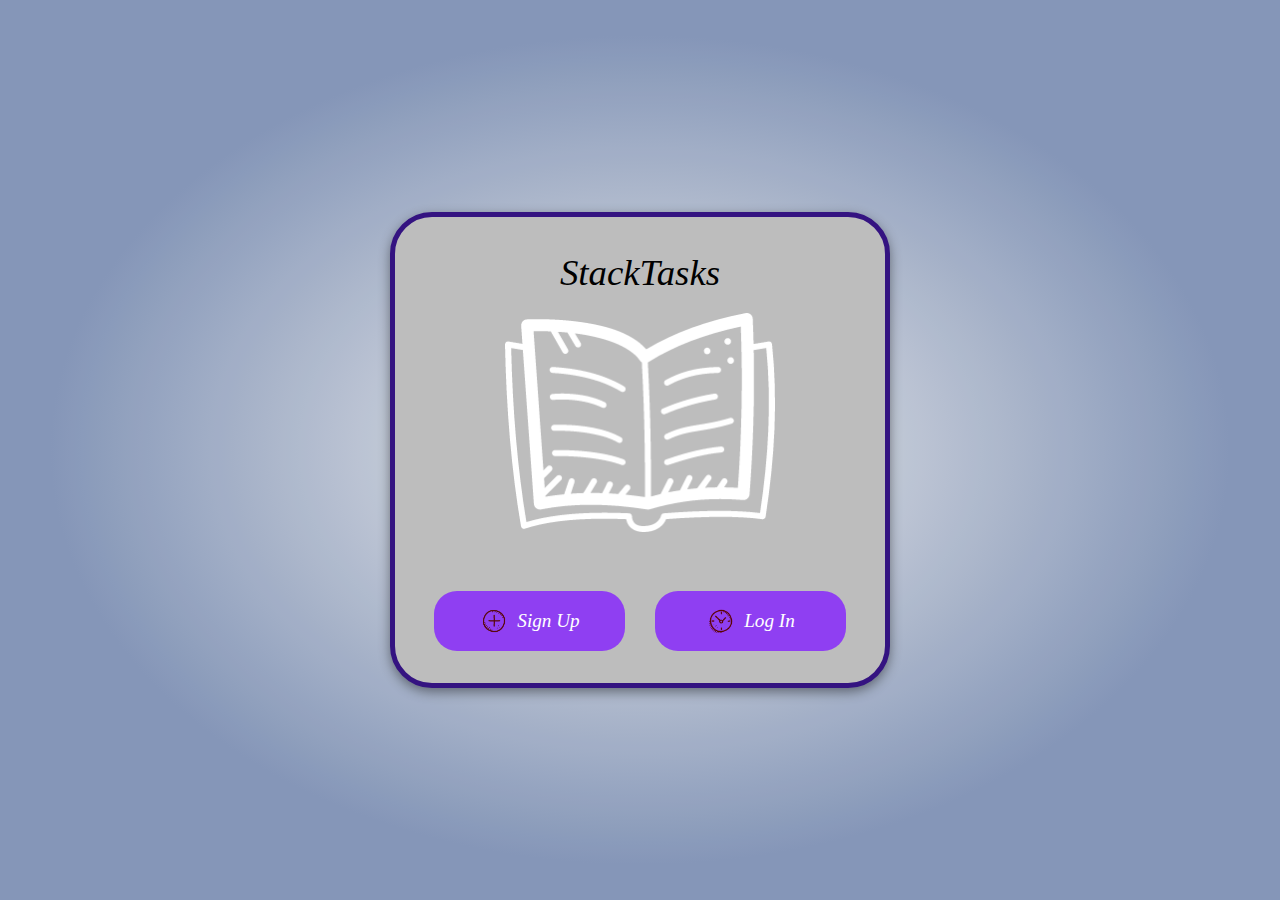
<file: index.html>
<!DOCTYPE html>
<html lang="en">
<head>
  <meta charset="UTF-8">
  <meta name="viewport" content="width=device-width, initial-scale=1.0">

  <!-- SEO Meta Tags -->
  <title>StackTasks 1.0</title>
  <meta name="description" content="Task Manager 1.0 is a simple and intuitive tool to manage your tasks efficiently.">
  <meta name="keywords" content="task manager, productivity, to-do list, planner, sign up, log in">
  <meta name="author" content="Mensah">
  <meta name="robots" content="index, follow">

  <!-- Open Graph for Social Sharing -->
  <meta property="og:title" content="Task Manager 1.0">
  <meta property="og:description" content="A lightweight task manager to simplify your productivity.">
  <meta property="og:image" content="/image/BookmarkBook.png">
  <meta property="og:type" content="website">
  <meta property="og:url" content="https://yourdomain.com">

  <!-- Favicon -->
  <link rel="icon" href="/favicon.ico" type="image/x-icon">

  <link rel="stylesheet" href="/styles/index.css">
</head>
<body>
  <div id="bg">
    <div class="card">
      <h2>StackTasks</h2>
      <img src="/image/BookmarkBook.png" alt="Bookmark Book" id="bookmark">
      <div id="buttonContainer">
        
        <a href="./pages/RegisterLog/signup.html"><button><img src="/image/PlusAdd.png" alt="Sign Up Icon"><span>Sign Up</span></button></a>
       <a href="./pages/RegisterLog/login.html"> <button><img src="/image/ClockloginClock.png" alt="Login Icon"><span>Log In</span></button></a>
      </div>
    </div>
  </div>
</body>
</html>
</file>
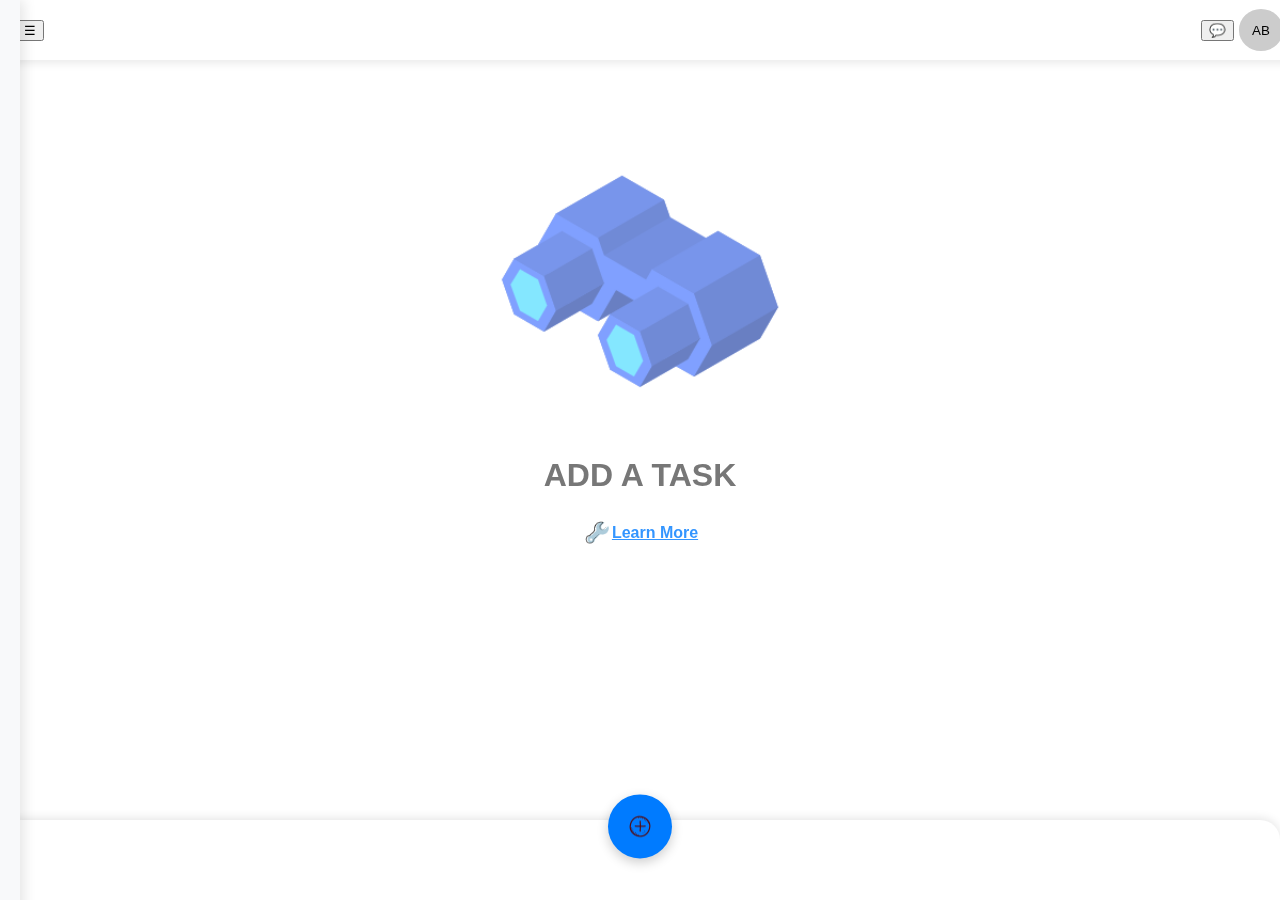
<file: pages/admin/admin.html>
<!DOCTYPE html>
<html lang="en">
<head>
  <meta charset="UTF-8" />
  <meta name="viewport" content="width=device-width, initial-scale=1.0"/>
  <title>Admin Page</title>
  <link rel="stylesheet" href="/styles/homepage.css" />
</head>
<body>
  <!-- Header -->
  <header class="header">
    <button class="menu-toggle" id="menuToggleBtn" aria-label="Toggle Menu">☰</button>
    <h1 class="app-title">StackTasks</h1>
    <div class="header-icons">
        <button type="button" class="icon-btn" id="messageBtn" title="Messages">💬</button>
        <button type="button" class="icon-btn" id="userBtn" title="User">AB</button>
    </div>
</header>


  <!-- Main Content -->
  <main id="main">
    <div class="empty-state" id="emptyState">
        <img src="/image/Binocularsbino.png" alt="No Tasks" class="empty-img" />
        <h2>ADD A TASK</h2>
        <p><a href="#" id="learnMore"><img src="/image/Supporthelp.png" alt="">Learn More</a></p>
      </div>
      
  </main>

  <!-- Task Entry Modal -->
  <div class="task-modal-overlay" id="taskModalOverlay"></div>
  <div class="task-modal" id="taskModal">
    <h2>Add New Task</h2>
    <form id="taskForm">
      <input type="text" id="taskName" placeholder="Task Name" required />
      <select id="taskPriority">
        <option value="low">Low Priority</option>
        <option value="medium">Medium Priority</option>
        <option value="high">High Priority</option>
        <option value="undetermined">Undetermined</option>
      </select>
      <input type="datetime-local" id="taskSchedule" />
      <textarea id="taskDesc" placeholder="Task Description"></textarea>
      <label class="itenary"><input type="checkbox" id="shareTask" /> Share Task<img src="/image/github-removebg-preview.png" alt="share"></label>
      <label class="itenary"><input type="checkbox" id="collaborateTask" />Collaborate<img src="/image/PlusAdd.png" alt="collab"></label>
      <button type="submit">Add Task</button>
    </form>
  </div>

  <!-- Messages Popup -->
  <div class="message-popup" id="messagePopup">
    <h3>Messages</h3>
    <ul>
      <li>Welcome to your task manager!</li>
      <li>New update coming soon!</li>
    </ul>
  </div>

  <!-- Bottom Add Button (Floating Action Button) -->
  <button class="add-btn" id="addBtn" title="Quick Add Task">➕</button>

  <!-- Sidebar Drawer -->
  <div class="side-menu-overlay" id="overlay"></div>
  <aside class="side-menu" id="sideMenu">
    <button class="close-btn" id="closeBtn">×</button>

    <div class="side-section">
      <h3>Tasks</h3>
      <nav>
        <ul>
            <li class="dark-mode">😎Welcome to your task manager!</li>
            <li class="dark-mode">😋New update coming soon!</li>
            
          </ul>
      </nav>
    </div>

    <hr />

    <div class="side-section">
      <h3>Preferences</h3>
      <nav>
        <ul>
            <li><a href="#" class="menu-item" id="ProfileLink">👤 Profile</a></li>
            <li><a href="#" class="menu-item" id="SettingsLink">⚙️ Settings</a></li>
            <li><button class="menu-item" id="darkModeToggle">🌓 Dark Mode</button></li>
          </ul>
      </nav>
    </div>
  </aside>

  <!-- Fixed Bottom Task Bar (Optional Visual Button) -->
  <div class="task-bar">
    <button class="add-button" id="openBtn" aria-label="Add Task">
      <img src="/image/PlusAdd.png" alt="Plus Icon" />
    </button>
  </div>

  <!-- Scripts -->
  <script src="/js/homepage.js"></script>
</body>
</html>
</file>
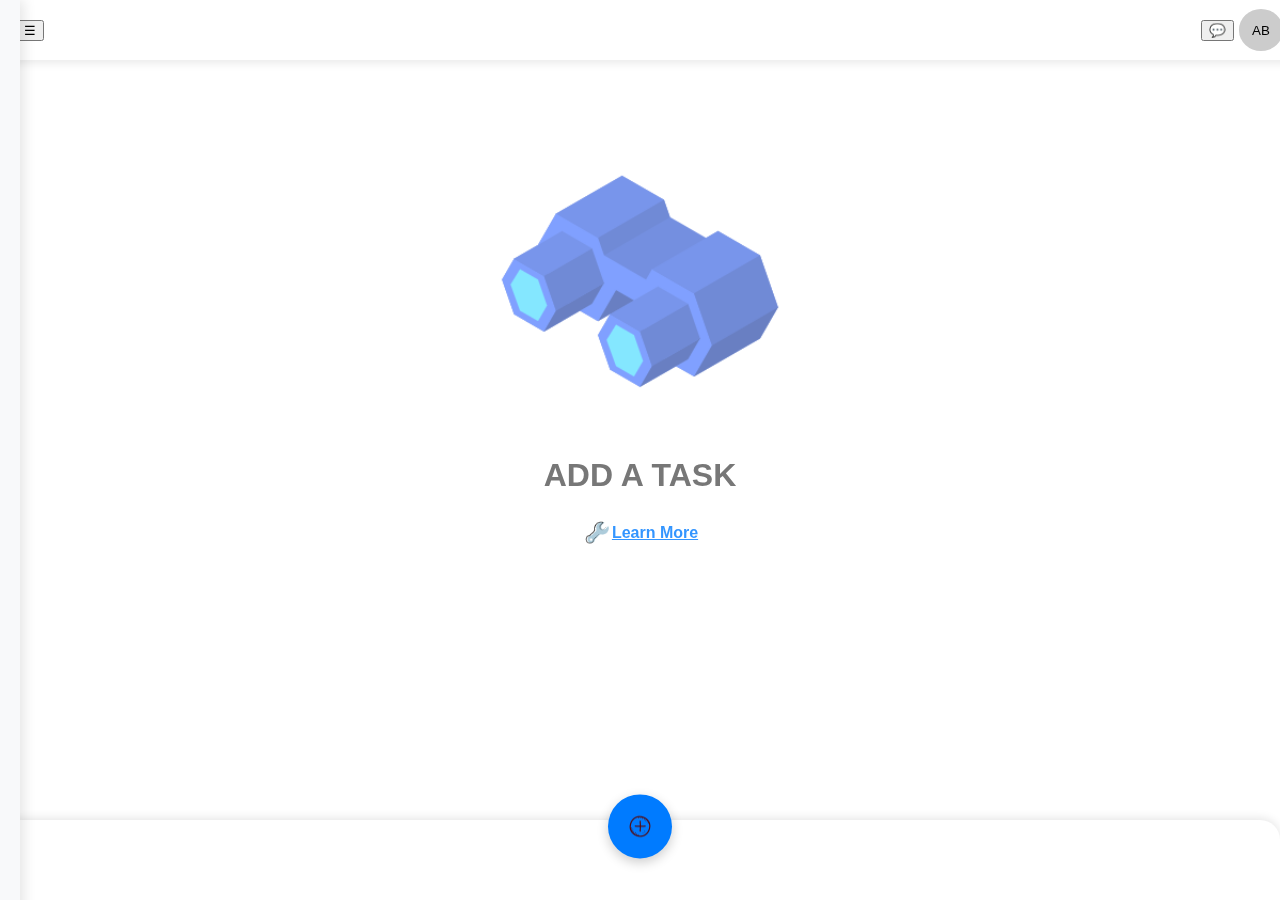
<file: pages/admin/settings.html>
<!DOCTYPE html>
<html lang="en">
<head>
  <meta charset="UTF-8" />
  <meta name="viewport" content="width=device-width, initial-scale=1.0"/>
  <title>Settings</title>
  <link rel="stylesheet" href="/styles/homepage.css" />
  <link rel="icon" href="/image/BookmarkBook.png" type="image/x-icon">
</head>
<body>
  <!-- Header -->
  <header class="header">
    <button class="menu-toggle" id="menuToggleBtn" aria-label="Toggle Menu">☰</button>
    <h1 class="app-title">StackTasks</h1>
    <div class="header-icons">
        <button type="button" class="icon-btn" id="messageBtn" title="Messages">💬</button>
        <button type="button" class="icon-btn" id="userBtn" title="User">AB</button>
    </div>
</header>


  <!-- Main Content -->
  <main id="main">
    <div class="empty-state" id="emptyState">
        <img src="/image/Binocularsbino.png" alt="No Tasks" class="empty-img" />
        <h2>ADD A TASK</h2>
        <p><a href="#" id="learnMore"><img src="/image/Supporthelp.png" alt="">Learn More</a></p>
      </div>
      
  </main>

  <!-- Task Entry Modal -->
  <div class="task-modal-overlay" id="taskModalOverlay"></div>
  <div class="task-modal" id="taskModal">
    <h2>Add New Task</h2>
    <form id="taskForm">
      <input type="text" id="taskName" placeholder="Task Name" required />
      <select id="taskPriority">
        <option value="low">Low Priority</option>
        <option value="medium">Medium Priority</option>
        <option value="high">High Priority</option>
        <option value="undetermined">Undetermined</option>
      </select>
      <input type="datetime-local" id="taskSchedule" />
      <textarea id="taskDesc" placeholder="Task Description"></textarea>
      <label class="itenary"><input type="checkbox" id="shareTask" /> Share Task<img src="/image/github-removebg-preview.png" alt="share"></label>
      <label class="itenary"><input type="checkbox" id="collaborateTask" />Collaborate<img src="/image/PlusAdd.png" alt="collab"></label>
      <button type="submit">Add Task</button>
    </form>
  </div>

  <!-- Messages Popup -->
  <div class="message-popup" id="messagePopup">
    <h3>Messages</h3>
    <ul>
      <li>Welcome to your task manager!</li>
      <li>New update coming soon!</li>
    </ul>
  </div>

  <!-- Bottom Add Button (Floating Action Button) -->
  <button class="add-btn" id="addBtn" title="Quick Add Task">➕</button>

  <!-- Sidebar Drawer -->
  <div class="side-menu-overlay" id="overlay"></div>
  <aside class="side-menu" id="sideMenu">
    <button class="close-btn" id="closeBtn">×</button>

    <div class="side-section">
      <h3>Tasks</h3>
      <nav>
        <ul>
          <li><a href="#" id="ongoingTasksLink" class="menu-item">📌 Ongoing</a></li>
          <li><a href="#" id="scheduledTasksLink" class="menu-item">🗓️ Scheduled</a></li>
          <li><a href="#" id="previousTasksLink" class="menu-item">📁 Previous</a></li>
        </ul>
      </nav>
    </div>

    <hr />

    <div class="side-section">
      <h3>Preferences</h3>
      <nav>
        <ul>
            <li class="dark-mode">😎Welcome to your task manager!</li>
            <li class="dark-mode">😋New update coming soon!</li>
            
          </ul>
      </nav>
    </div>
  </aside>

  <!-- Fixed Bottom Task Bar (Optional Visual Button) -->
  <div class="task-bar">
    <button class="add-button" id="openBtn" aria-label="Add Task">
      <img src="/image/PlusAdd.png" alt="Plus Icon" />
    </button>
  </div>

  <!-- Scripts -->
  <script src="/js/homepage.js"></script>
</body>
</html>
</file>
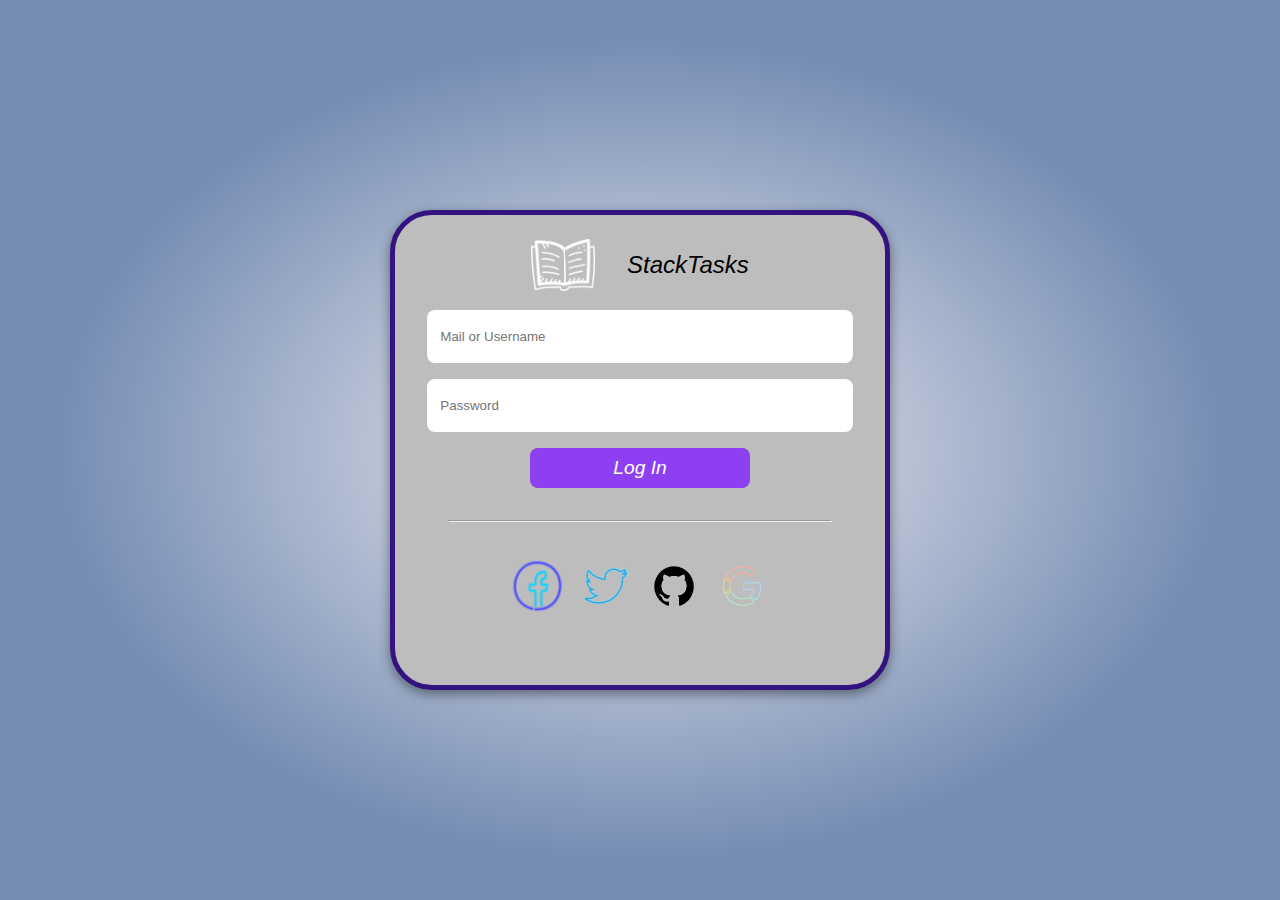
<file: pages/RegisterLog/login.html>
<!DOCTYPE html>
<html lang="en">
<head>
  <meta charset="UTF-8">
  <meta name="viewport" content="width=device-width, initial-scale=1.0">

  <!-- SEO Meta Tags -->
  <title>StackTasks -Login</title>
  <meta name="description" content="StackTasks is a simple and intuitive tool to manage your tasks efficiently.">
  <meta name="keywords" content="StackTasks,task manager, productivity, to-do list, planner, sign up, log in">
  <meta name="author" content="Mensah Aseda Gibson">
  <meta name="robots" content="index, follow">

  <!-- Open Graph for Social Sharing -->
  <meta property="og:title" content="StackTasks">
  <meta property="og:description" content="A lightweight task manager to simplify your productivity.">
  <meta property="og:image" content="/image/BookmarkBook.png">
  <meta property="og:type" content="website">
  <meta property="og:url" content="https://yourdomain.com">

  <!-- Favicon -->
  <link rel="icon" href="/image/BookmarkBook.png" type="image/x-icon">
  <link href="https://fonts.googleapis.com/css2?family=Comic+Neue&display=swap" rel="stylesheet">


  <link rel="stylesheet" href="/styles/stylelogin-signup.css">
</head>
<body>
  <div id="bg">
    <div class="card">
      <header><h2>StackTasks</h2>
        <img src="/image/BookmarkBook.png" alt="Bookmark Book" id="bookmark" id="image">
    </header>
    <form id="loginForm">
      <input type="email" id="loginEmail" placeholder="Mail or Username" required>
      <input type="password" id="loginPassword" placeholder="Password" required>
      <button type="submit">Log In</button>
      <p id="loginError" style="color: red;"></p>
      <hr>
      <div class="social">
        <img src="/image/Facebook-Newfacebook.png" alt="facebook">
        <img src="/image/twitter-removebg-preview.png" alt="twitter">
        <img src="/image/github-removebg-preview.png" alt="github">
        <img src="/image/google_bg_-removebg-preview.png" alt="google">
      </div>
    </form>
     
    </div>
  </div>


  <script>
    document.getElementById("loginForm").addEventListener("submit", function(e) {
      e.preventDefault();
      const email = document.getElementById("loginEmail").value.trim();
      const password = document.getElementById("loginPassword").value.trim();
      const error = document.getElementById("loginError");

      // Simple email regex
      const validEmail = /^[^@]+@[^@]+\.[a-z]{2,}$/i;

      if (!validEmail.test(email)) {
        error.textContent = "Please enter a valid email address.";
      } else if (password.length < 6) {
        error.textContent = "Password must be at least 6 characters.";
        error.style.borderBottom="1.4px solid red";
      } else {
        error.textContent = "";
        error.style.borderBottom="1.4px solid green";
        
      }

     if(email in localStorage){
      if (localStorage.getItem(email)==password){
        // Redirect on success
        window.location.href = "/pages/user/homepage.html";
      }
      else{
        error.textContent="Invalid Password"
      }
     }
     else{
      error.innerHTML=`Unkown User <br><a href="/pages/RegisterLog/signup.html">Create Account</a>`
     }

    });
  </script>
</body>
</html>
</file>
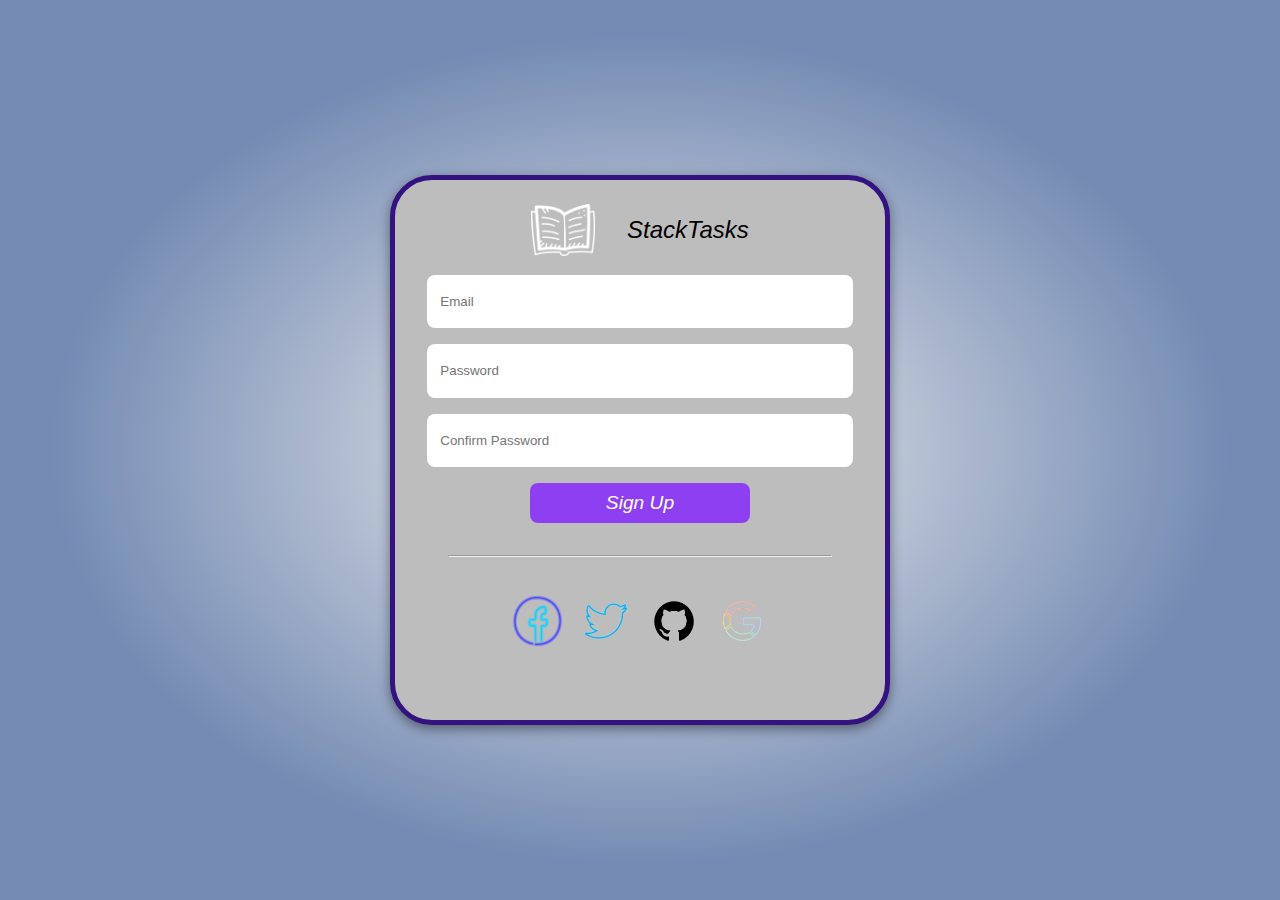
<file: pages/RegisterLog/signup.html>
<!DOCTYPE html>
<html lang="en">
<head>
  <meta charset="UTF-8">
  <meta name="viewport" content="width=device-width, initial-scale=1.0">

  <!-- SEO Meta Tags -->
  <title>StackTasks -SignUp</title>
  <meta name="description" content="StackTasks is a simple and intuitive tool to manage your tasks efficiently.">
  <meta name="keywords" content="StackTasks,task manager, productivity, to-do list, planner, sign up, log in">
  <meta name="author" content="Mensah Aseda Gibson">
  <meta name="robots" content="index, follow">

  <!-- Open Graph for Social Sharing -->
  <meta property="og:title" content="StackTasks">
  <meta property="og:description" content="A lightweight task manager to simplify your productivity.">
  <meta property="og:image" content="/image/BookmarkBook.png">
  <meta property="og:type" content="website">
  <meta property="og:url" content="https://yourdomain.com">

  <!-- Favicon -->
  <link rel="icon" href="/favicon.ico" type="image/x-icon">
  <link href="https://fonts.googleapis.com/css2?family=Comic+Neue&display=swap" rel="stylesheet">


  <link rel="stylesheet" href="/styles/stylelogin-signup.css">
</head>
<body>
  <div id="bg">
    <div class="card">
      <header><h2>StackTasks</h2>
        <img src="/image/BookmarkBook.png" alt="Bookmark Book" id="bookmark" id="image">
    </header>
    <form id="signupForm">
      <input type="email" id="signupEmail" placeholder="Email" required>
      <input type="password" id="signupPassword" placeholder="Password" required>
      <input type="password" id="confirmPassword" placeholder="Confirm Password" required>
      <button type="submit">Sign Up</button>
      <p id="signupError" style="color: red;"></p>
      <hr>
      <div class="social">
        <img src="/image/Facebook-Newfacebook.png" alt="facebook">
        <img src="/image/twitter-removebg-preview.png" alt="twitter">
        <img src="/image/github-removebg-preview.png" alt="github">
        <img src="/image/google_bg_-removebg-preview.png" alt="google">
      </div>
    </form>
    
    </div>
  </div>
  <script>
    document.getElementById("signupForm").addEventListener("submit", function(e) {
      e.preventDefault();
      const email = document.getElementById("signupEmail").value.trim();
      const password = document.getElementById("signupPassword").value.trim();
      const confirmPassword = document.getElementById("confirmPassword").value.trim();
      const error = document.getElementById("signupError");

      const validEmail = /^[^@]+@[^@]+\.[a-z]{2,}$/i;

      if (!validEmail.test(email)) {
        error.textContent = "Enter a valid email address.";
      } else if (password.length < 6) {
        error.textContent = "Password must be at least 6 characters.";
      } else if (password !== confirmPassword) {
        error.textContent = "Passwords do not match.";
      } else {
        error.textContent = "";
        if(email in localStorage){
            error.textContent = "User Already Exists";
}
        else{ error.textContent = "";
            localStorage.setItem(email,password)
        window.location.href = "/pages/user/homepage.html";
}
      }
    });
  </script>
</body>
</html>
</file>
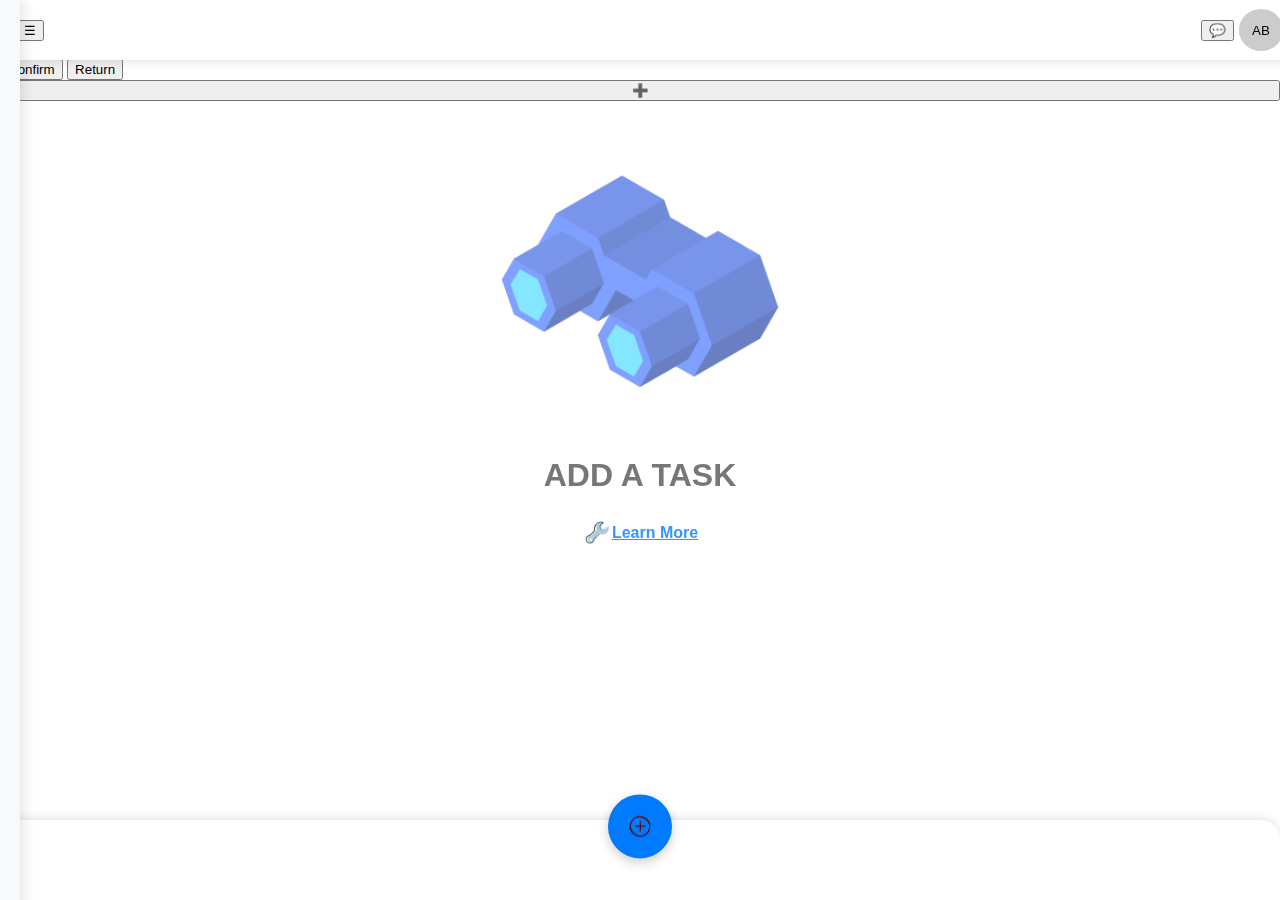
<file: pages/user/homepage.html>
<!DOCTYPE html>
<html lang="en">
<head>
 <meta charset="UTF-8" />
<meta name="viewport" content="width=device-width, initial-scale=1.0" />
<title>StackTasks</title>

<!-- Manifest + Theme -->
<link rel="manifest" href="/manifest.json" />
<meta name="theme-color" content="#1a1a1a" />

<!-- Styles -->
<link rel="stylesheet" href="/styles/homepage.css" />

<!-- Favimage -->
<link rel="icon" type="image/png" href="/icons/favicon-96x96.png" sizes="96x96" />
<link rel="icon" type="image/svg+xml" href="/icons/favicon.svg" />
<link rel="shortcut icon" href="/icons/favicon.ico" />
<link rel="apple-touch-icon" sizes="180x180" href="/icons/apple-touch-icon.png" />
<link rel="manifest" href="/icons/site.webmanifest" />
<meta name="apple-mobile-web-app-title" content="StackTasks" />

</head>
<body>
  <!-- Header -->
  <header class="header">
    <button class="menu-toggle" id="menuToggleBtn" aria-label="Toggle Menu">☰</button>
    <h1 class="app-title">StackTasks</h1>
    <div class="header-image">
        <button type="button" class="icon-btn" id="messageBtn" title="Messages">💬</button>
        <button type="button" class="icon-btn" id="userBtn" title="User">AB</button>
    </div>
</header>


  <!-- Main Content -->
  <main id="main">
    <div class="empty-state" id="emptyState">
        <img src="/image/Binocularsbino.png" alt="No Tasks" class="empty-img" />
        <h2>ADD A TASK</h2>
        <p><a href="#" id="learnMore"><img src="/image/Supporthelp.png" alt="">Learn More</a></p>
      </div>
      
  </main>

  <!-- Task Entry Modal -->
  <div class="task-modal-overlay" id="taskModalOverlay"></div>
  <div class="task-modal" id="taskModal">
    <h2 id="HeaderTask">Add New Task</h2>
    <form id="taskForm">
      <input type="text" id="taskName" placeholder="Task Name" required />
      <select id="taskPriority">
        <option value="low">Low Priority</option>
        <option value="medium">Medium Priority</option>
        <option value="high">High Priority</option>
        <option value="undetermined">Undetermined</option>
      </select>
      <input type="datetime-local" id="taskSchedule" />
      <textarea id="taskDesc" placeholder="Task Description"></textarea>
      <label class="itenary"><input type="checkbox" id="shareTask" /> Share Task<img src="/image/github-removebg-preview.png" alt="share"></label>
      <label class="itenary"><input type="checkbox" id="collaborateTask" />Collaborate<img src="/image/PlusAdd.png" alt="collab"></label>
      <!-- Share buttons -->
<!-- Share buttons (initially hidden) -->
<div id="shareButtons" style="margin-top: 1rem; display: none; gap: 1rem;">
  <button class="share-btn" id="shareMail" title="Share via Email">
    <img src="/image/emaillogo.png" alt="Email" style="width:20px; vertical-align:middle;" /> Email
  </button>
  <button class="share-btn" id="shareWhatsApp" title="Share via WhatsApp">
    <img src="/image/whatsapp logo.png" alt="WhatsApp" style="width:20px; vertical-align:middle;" /> WhatsApp
  </button>
  <button class="share-btn" id="shareFacebook" title="Share via Facebook">
    <img src="/image/facebooklogo.png" alt="Facebook" style="width:20px; vertical-align:middle;" /> Facebook
  </button>
</div>


      
      <button type="submit" id="Submit Task">Add Task</button>
    </form>
  </div>

  <!-- Messages Popup -->
  <div class="message-popup" id="messagePopup">
    <h3>Messages</h3>
    <ul>
      <li class="dark-mode">😎Welcome to your task manager!</li>
      <li class="dark-mode">😋New update coming soon!</li>
      
    </ul>
  </div>

  <!--Delete Task Confimation-->
  <div id="CONFIRMDELETE">
    <h3>Are You Sure ?</h3>
    <button class="ConfirmBtn" id="confirm" onclick="actualDelete()">Confirm</button>
    <button class="Returnbtn" id="return" onclick="Delete()">Return</button>
  </div>
  <!--Update Task Modal-->

  <!-- Bottom Add Button (Floating Action Button) -->
  <button class="add-btn" id="addBtn" title="Quick Add Task">➕</button>

  <!-- Sidebar Drawer -->
  <div class="side-menu-overlay" id="overlay"></div>
  <aside class="side-menu" id="sideMenu">
    <button class="close-btn" id="closeBtn">×</button>

    <div class="side-section">
      <h3 class="menu-item">Tasks</h3>
      <nav>
        <ul>
          <li><a href="#" id="ongoingTasksLink" class="menu-item">📌 Ongoing</a></li>
          <li><a href="#" id="scheduledTasksLink" class="menu-item">🗓️ Scheduled</a></li>
          <li><a href="#" id="previousTasksLink" class="menu-item">📁 Previous</a></li>
        </ul>
      </nav>
    </div>

    <hr />

    <div class="side-section">
      <h3 class="menu-item">Preferences</h3>
      <nav>
        <ul>
          <li><a href="#" class="menu-item" id="ProfileLink">👤 Profile</a></li>
          <li><a href="#" class="menu-item" id="SettingsLink">⚙️ Settings</a></li>
          <li><button class="menu-item" id="darkModeToggle">🌓 Dark Mode</button></li>
        </ul>
      </nav>
    </div>
  </aside>

  <!-- Fixed Bottom Task Bar (Optional Visual Button) -->
  <div class="task-bar">
    <button class="add-button" id="openBtn" aria-label="Add Task">
      <img src="/image/PlusAdd.png" alt="Plus Icon" />
    </button>
  </div>

  <!-- Scripts -->
  <script src="/js/homepage.js"></script>
</body>
</html>
</file>
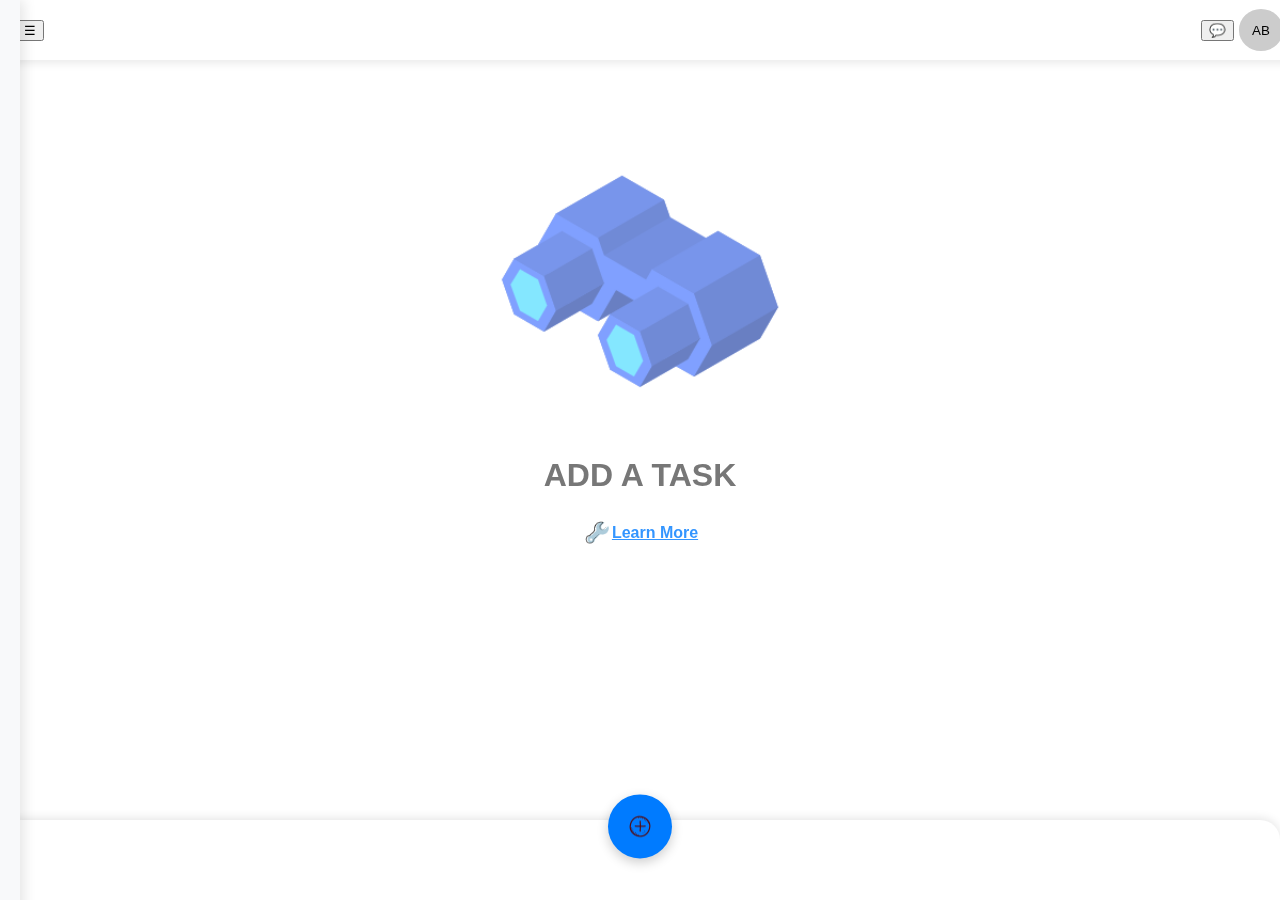
<file: pages/user/previous.html>
<!DOCTYPE html>
<html lang="en">
<head>
  <meta charset="UTF-8" />
  <meta name="viewport" content="width=device-width, initial-scale=1.0"/>
  <title>Previous</title>
  <link rel="stylesheet" href="/styles/homepage.css" />
  <link rel="icon" href="/image/BookmarkBook.png" type="image/x-icon">
</head>
<body>
  <!-- Header -->
  <header class="header">
    <button class="menu-toggle" id="menuToggleBtn" aria-label="Toggle Menu">☰</button>
    <h1 class="app-title">StackTasks</h1>
    <div class="header-icons">
        <button type="button" class="icon-btn" id="messageBtn" title="Messages">💬</button>
        <button type="button" class="icon-btn" id="userBtn" title="User">AB</button>
    </div>
</header>


  <!-- Main Content -->
  <main id="main">
    <div class="empty-state" id="emptyState">
        <img src="/image/Binocularsbino.png" alt="No Tasks" class="empty-img" />
        <h2>ADD A TASK</h2>
        <p><a href="#" id="learnMore"><img src="/image/Supporthelp.png" alt="">Learn More</a></p>
      </div>
      
  </main>

  <!-- Task Entry Modal -->
  <div class="task-modal-overlay" id="taskModalOverlay"></div>
  <div class="task-modal" id="taskModal">
    <h2>Add New Task</h2>
    <form id="taskForm">
      <input type="text" id="taskName" placeholder="Task Name" required />
      <select id="taskPriority">
        <option value="low">Low Priority</option>
        <option value="medium">Medium Priority</option>
        <option value="high">High Priority</option>
        <option value="undetermined">Undetermined</option>
      </select>
      <input type="datetime-local" id="taskSchedule" />
      <textarea id="taskDesc" placeholder="Task Description"></textarea>
      <label class="itenary"><input type="checkbox" id="shareTask" /> Share Task<img src="/image/github-removebg-preview.png" alt="share"></label>
      <label class="itenary"><input type="checkbox" id="collaborateTask" />Collaborate<img src="/image/PlusAdd.png" alt="collab"></label>
      <button type="submit">Add Task</button>
    </form>
  </div>

  <!-- Messages Popup -->
  <div class="message-popup" id="messagePopup">
    <h3>Messages</h3>
    <ul>
        <li class="dark-mode">😎Welcome to your task manager!</li>
        <li class="dark-mode">😋New update coming soon!</li>
        
      </ul>
  </div>

  <!-- Bottom Add Button (Floating Action Button) -->
  <button class="add-btn" id="addBtn" title="Quick Add Task">➕</button>

  <!-- Sidebar Drawer -->
  <div class="side-menu-overlay" id="overlay"></div>
  <aside class="side-menu" id="sideMenu">
    <button class="close-btn" id="closeBtn">×</button>

    <div class="side-section">
      <h3>Tasks</h3>
      <nav>
        <ul>
          <li><a href="#" id="ongoingTasksLink" class="menu-item">📌 Ongoing</a></li>
          <li><a href="#" id="scheduledTasksLink" class="menu-item">🗓️ Scheduled</a></li>
          <li><a href="#" id="previousTasksLink" class="menu-item">📁 Previous</a></li>
        </ul>
      </nav>
    </div>

    <hr />

    <div class="side-section">
      <h3>Preferences</h3>
      <nav>
        <ul>
          <li><a href="#" class="menu-item" id="ProfileLink">👤 Profile</a></li>
          <li><a href="#" class="menu-item" id="SettingsLink">⚙️ Settings</a></li>
          <li><button class="menu-item" id="darkModeToggle">🌓 Dark Mode</button></li>
        </ul>
      </nav>
    </div>
  </aside>

  <!-- Fixed Bottom Task Bar (Optional Visual Button) -->
  <div class="task-bar">
    <button class="add-button" id="openBtn" aria-label="Add Task">
      <img src="/image/PlusAdd.png" alt="Plus Icon" />
    </button>
  </div>

  <!-- Scripts -->
  <script src="/js/homepage.js"></script>
</body>
</html>
</file>
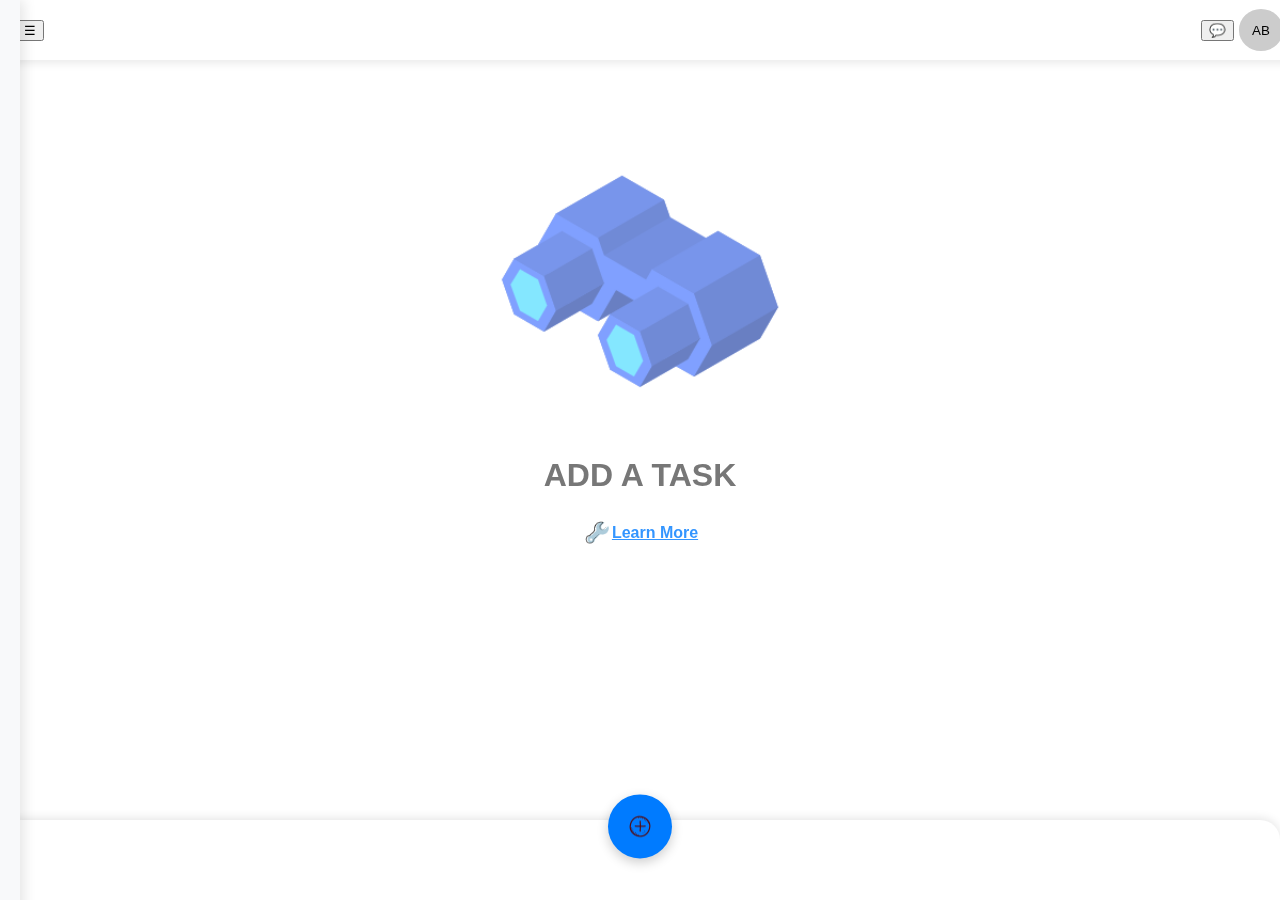
<file: pages/user/schedule.html>
<!DOCTYPE html>
<html lang="en">
<head>
  <meta charset="UTF-8" />
  <meta name="viewport" content="width=device-width, initial-scale=1.0"/>
  <title>Scheduled Tasks</title>
  <link rel="stylesheet" href="/styles/homepage.css" />
  <link rel="icon" href="/image/BookmarkBook.png" type="image/x-icon">
</head>
<body>
  <!-- Header -->
  <header class="header">
    <button class="menu-toggle" id="menuToggleBtn" aria-label="Toggle Menu">☰</button>
    <h1 class="app-title">StackTasks</h1>
    <div class="header-icons">
        <button type="button" class="icon-btn" id="messageBtn" title="Messages">💬</button>
        <button type="button" class="icon-btn" id="userBtn" title="User">AB</button>
    </div>
</header>


  <!-- Main Content -->
  <main id="main">
    <div class="empty-state" id="emptyState">
        <img src="/image/Binocularsbino.png" alt="No Tasks" class="empty-img" />
        <h2>ADD A TASK</h2>
        <p><a href="#" id="learnMore"><img src="/image/Supporthelp.png" alt="">Learn More</a></p>
      </div>
      
  </main>

  <!-- Task Entry Modal -->
  <div class="task-modal-overlay" id="taskModalOverlay"></div>
  <div class="task-modal" id="taskModal">
    <h2>Add New Task</h2>
    <form id="taskForm">
      <input type="text" id="taskName" placeholder="Task Name" required />
      <select id="taskPriority">
        <option value="low">Low Priority</option>
        <option value="medium">Medium Priority</option>
        <option value="high">High Priority</option>
        <option value="undetermined">Undetermined</option>
      </select>
      <input type="datetime-local" id="taskSchedule" />
      <textarea id="taskDesc" placeholder="Task Description"></textarea>
      <label class="itenary"><input type="checkbox" id="shareTask" /> Share Task<img src="/image/github-removebg-preview.png" alt="share"></label>
      <label class="itenary"><input type="checkbox" id="collaborateTask" />Collaborate<img src="/image/PlusAdd.png" alt="collab"></label>
      <button type="submit">Add Task</button>
    </form>
  </div>

  <!-- Messages Popup -->
  <div class="message-popup" id="messagePopup">
    <h3>Messages</h3>
    <ul>
        <li class="dark-mode">😎Welcome to your task manager!</li>
        <li class="dark-mode">😋New update coming soon!</li>
      
    </ul>
  </div>

  <!-- Bottom Add Button (Floating Action Button) -->
  <button class="add-btn" id="addBtn" title="Quick Add Task">➕</button>

  <!-- Sidebar Drawer -->
  <div class="side-menu-overlay" id="overlay"></div>
  <aside class="side-menu" id="sideMenu">
    <button class="close-btn" id="closeBtn">×</button>

    <div class="side-section">
      <h3>Tasks</h3>
      <nav>
        <ul>
          <li><a href="#" id="ongoingTasksLink" class="menu-item">📌 Ongoing</a></li>
          <li><a href="#" id="scheduledTasksLink" class="menu-item">🗓️ Scheduled</a></li>
          <li><a href="#" id="previousTasksLink" class="menu-item">📁 Previous</a></li>
        </ul>
      </nav>
    </div>

    <hr />

    <div class="side-section">
      <h3>Preferences</h3>
      <nav>
        <ul>
            <li><a href="#" class="menu-item" id="ProfileLink">👤 Profile</a></li>
            <li><a href="#" class="menu-item" id="SettingsLink">⚙️ Settings</a></li>
            <li><button class="menu-item" id="darkModeToggle">🌓 Dark Mode</button></li>
          </ul>
      </nav>
    </div>
  </aside>

  <!-- Fixed Bottom Task Bar (Optional Visual Button) -->
  <div class="task-bar">
    <button class="add-button" id="openBtn" aria-label="Add Task">
      <img src="/image/PlusAdd.png" alt="Plus Icon" />
    </button>
  </div>

  <!-- Scripts -->
  <script src="/js/homepage.js"></script>
</body>
</html>
</file>
<file: styles/index.css>
* {
    padding: 0;
    margin: 0;
    box-sizing: border-box;
    font-family: 'Comic Neue', cursive;
  }
  
  body {
    display: flex;
    justify-content: center;
    align-items: center;
    min-height: 100vh;
    background: radial-gradient(50% 50% at 50% 50%, #FFFFFF 0%, #90a3c7 92.13%), #AD000000;
  }
  
  h2 {
    font-size: 2.3rem;
    font-weight: lighter;
    font-style: italic;
  }
  
  .card {
    border: 5px solid #341381;
    border-radius: 42px;
    text-align: center;
    background: #BDBDBD;
    padding: 2rem;
    line-height: 3rem;
    box-shadow: 0px 4px 12px #0000006e;
    width: 90%;
    max-width: 500px;
    
  animation: borderColorCycle 5s linear infinite;
  }
  
  #bookmark {
    width: 80%;
    max-width: 270px;
    height: auto;
    margin: 1rem 0;
  }
  
  #buttonContainer {
    display: flex;
    justify-content: space-around;
    flex-wrap: wrap;
    gap: 1rem;
    margin-top: 1.5rem;
    width: 100%;
    max-width: 500px;
    margin-left: auto;
    margin-right: auto;
  }
  
  button {
    display: flex;
    align-items: center;
    justify-content: center;
    border: none;
    background: #8F3FF2;
    color: white;
    width: 100%;
    max-width: 220px;
    height: 60px;
    font-size: 1.2rem;
    border-radius: 23px;
    font-weight: 100;
    font-style: italic;
    cursor: pointer;
    gap: 0.5rem;
    transition: background 0.3s ease;
  }
  a{
    width: 45%;
    text-decoration: none;
  }
  button img {
    width: 30px;
    height: 30px;
  }
  
  @media (max-width: 600px) {
    #buttonContainer {
      flex-direction: column;
      align-items: center;
    }
  
    button {
      width: 80%;
      font-size: 1rem;
      height: 55px;
      min-width: 90px;
    }
    a{
      width: 100%;
      justify-content: center;
      text-align: center;
      display: flex;
      border: 1px solid none;
      min-width: 120px;
    }
  }
  
  
  #bg {
    width: 100%;
    padding: 2% 0;
    background-color: #00000013;
    display: flex;
    justify-content: center;
    align-items: center;
    height: 100vh;
  }

  @keyframes borderColorCycle {
    0%   { border-color: #341381; }
    25%  { border-color: #8F3FF2; }
    50%  { border-color: #FF6F61; }
    75%  { border-color: #00BFFF; }
    100% { border-color: #341381; }
  }
  button:hover{
    transform: translateY(-2px);
    transition-duration: 1s;
    transition-timing-function: ease-in-out;
  }
</file>
<file: styles/homepage.css>
*{
    list-style: none;
}

:root { 
    --bg-light: #ffffff;
    --bg-dark: #1e1e1e;
    --text-light: #000000;
    --text-dark: #ffffff;
    --accent-color: #007bff;
    --sidebar-bg-light: #f8f9fa;
    --sidebar-bg-dark: #292929;
    --menu-item-light: #007bff;
    --menu-item-dark: #4dabf7;
    --hover-bg-light: #f0f0f0;
    --hover-bg-dark: #333333;
    --shadow-light: rgba(0, 0, 0, 0.1);
    --btn-bg: #007bff; /* Add a default button background */
}

@media (prefers-color-scheme: dark) {
    :root {
        --bg-light: var(--bg-dark);
        --text-light: var(--text-dark);
        --sidebar-bg-light: var(--sidebar-bg-dark);
        --menu-item-light: var(--menu-item-dark);
        --hover-bg-light: var(--hover-bg-dark);
    }
}

body {
    margin: 0;
    background-color: var(--bg-light);
    color: var(--text-light);
    font-family: sans-serif;
    display: flex;
    flex-direction: column;
    min-height: 100vh;
    color:#f0f0f0;
    transition: background-color 0.3s ease, color 0.3s ease;
    overflow-y: hidden;
}

/* Sidebar */
.side-menu {
    position: fixed;
    top: 0;
    left: -300px;
    height: 100%;
    width: 280px;
    background-color: var(--sidebar-bg-light);
    box-shadow: 4px 0 12px var(--shadow-light);
    padding: 20px;
    transition: left 0.3s ease, background-color 0.3s ease;
    z-index: 100;
    overflow-y: auto;
}

.side-menu.open {
    left: 0;
}

.side-menu .menu-item {
    color: var(--text-light);
    padding: 12px;
    border-radius: 6px;
    font-size: 18px;
    text-decoration: none;
    display: block;
    transition: background-color 0.3s ease, color 0.3s ease;
}

.side-menu .menu-item:hover {
    background-color: var(--hover-bg-light);
    color: var(--menu-item-light);
}

#darkModeToggle {
    background-color: var(--bg-light);
    color: var(--text-light);
    border: none;
    font-size: 18px;
    padding: 10px 20px;
    cursor: pointer;
    border-radius: 6px;
    transition: background-color 0.3s ease, color 0.3s ease;
}

#darkModeToggle:hover {
    background-color: var(--hover-bg-light);
    color: var(--menu-item-light);
}

/* Dark Mode: Switch to Dark Colors */
/* Default Light Mode */

  body.dark-mode {
    background-color: #121212;
    color: #f5f5f5;
  }
  
  .header {
    background-color: #fff;
    color: #000;
  }
  
  body.dark-mode .header {
    background-color: #1e1e1e;
    color: #fff;
  }
  
/* Header */
.header {
    position: fixed;
    top: 0;
    left: 0;
    width: 99%;
    height: 60px;
    background-color: var(--bg-light);
    box-shadow: 0 2px 10px var(--shadow-light);
    display: flex;
    justify-content: space-between;
    align-items: center;
    padding: 0 16px;
    z-index: 100;
    color: white;
}
#userBtn{
    padding: 1em;
    border-radius: 50%;
    border: none;
}
/* Online/offline button status colors */
#userBtn {
    background-color: #ccc; /* Default offline */
    transition: background-color 0.3s ease;
  }
  
  #userBtn.online {
    background-color: green;
  }
  
  #userBtn.offline {
    background-color: red;
  }
main {
    flex: 1;
    padding: 80px 16px 120px; /* top, sides, bottom (to avoid the task bar) */
    overflow-y: scroll;
    height: 200px;
    box-sizing: border-box;
    scrollbar-width: none;
    position: fixed;
    width: 100%;
    height: 100dvh;
}

/* Task bar */
.task-bar {
    position: fixed;
    bottom: 0;
    width: 100%;
    height: 80px;
    background-color: var(--bg-light);
    box-shadow: 0 -2px 10px var(--shadow-light);
    border-top-left-radius: 20px;
    border-top-right-radius: 20px;
    display: flex;
    justify-content: center;
    align-items: flex-start;
    z-index: 10;
}

/* Message popup */
.message-popup {
    position: absolute;
    top: 70px;
    right: 20px;
    width: 250px;
    background: white;
    border: 1px solid #ddd;
    box-shadow: 0 2px 10px rgba(0,0,0,0.1);
    padding: 12px;
    border-radius: 8px;
    display: none;
    z-index: 200;
}

/* .message-popup.active {
    display: block;
} */

/* Add button */
.add-button {
    transform: translateY(-40%);
    width: 64px;
    height: 64px;
    background-color: var(--btn-bg);
    border: none;
    border-radius: 50%;
    color: var(--btn-color);
    display: flex;
    justify-content: center;
    align-items: center;
    box-shadow: 0 4px 12px rgba(0, 0, 0, 0.2);
    cursor: pointer;
    z-index: 20;
    transition: transform 0.3s ease, box-shadow 0.3s ease;
}

.add-button img {
    width: 28px;
    height: 28px;
    pointer-events: none;
}

.add-button:hover {
    transform: translateY(-50%) scale(1.05) rotate(8deg);
    box-shadow: 0 6px 18px rgba(0, 0, 0, 0.3);
}

/* Overlay */
.side-menu-overlay {
    position: fixed;
    inset: 0;
    background: rgba(0,0,0,0.4);
    opacity: 0;
    visibility: hidden;
    transition: opacity 0.3s ease;
    z-index: 99;
}
.message-popup{
    color: black;
}

/* Active classes */
.side-menu.open {
    left: 0;
}

.side-menu-overlay.active {
    opacity: 1;
    visibility: visible;
}
.message-popup.open {
    right: 50px;
    display: flex;
    flex-direction: column;
    height: max-content;
    min-height: 100px;
    max-height: 400px;
    overflow-y:auto;
    scrollbar-width:thin;
    box-sizing: border-box;
    width: max-content;
    max-width: 500px;
}


.message-popup.active {
    display: flex;
    flex-direction: column;
    opacity: 1;
    visibility: visible;
}

.message-popup ul{
    border: 2px solid none;
    display: inline-flex;
    flex-direction: column;
    gap: 0.4em;
    margin-top: -1.2em;
    width: 100%;
    flex-wrap: wrap;
    box-sizing: border-box;
    justify-content: center;
    align-items: center;
    padding: 0;

}
.message-popup ul li{
border-bottom: 1px solid none;
width: 100%;
background-color: var(--menu-item-light);
border-radius: 5px;
min-height: 40px;
max-height: 60px;
overflow-y: hidden;
align-items: center;
display: flex;
cursor: pointer;
padding: 0.3em;
}
.message-popup ul li:hover{
    transform: translateY(-0.2em);
    background-color: var(--menu-item-dark);
}

.message-popup ul li.dark-mode{
    background-color:rgba(14, 179, 102, 0.63)
}
.message-popup ul li.dark-mode:hover{
    background-color: var(--menu-item-light);
}


.message-popup h3{
    position:sticky;
    top: 0.5em;
    background-color:white;
    transform: translateY(-1.2em);
    padding-bottom: 0.5em;
    padding-top: 0.5em;
}

.task-item {
    max-width: 600px;
    margin: 12px auto 12px 40px; /* top, right, bottom, left */
    padding: 10px;
    background-color: #f1f1f1;
    border-left: 4px solid #007bff;
    border-radius: 4px;
    box-shadow: 0 2px 6px rgba(0, 0, 0, 0.05);
    color: black;
}

.task-modal-overlay {
    position: fixed;
    inset: 0;
    background: rgba(0,0,0,0.5);
    display: none;
    z-index: 150;
}

.task-modal {
    position: fixed;
    top: 50%;
    left: 50%;
    width: 90%;
    max-width: 400px;
    transform: translate(-50%, -50%);
    background: white;
    padding: 20px;
    border-radius: 10px;
    display: none;
    z-index: 200;
    box-shadow: 0 4px 20px rgba(0,0,0,0.2);
    color: #000000;
}


.task-modal input,
.task-modal select,
.task-modal textarea {
    display: block;
    width: 100%;
    margin-bottom: 10px;
    padding: 8px;
    border: 1px solid #ccc;
    border-radius: 6px;
}



.task-modal button[type="submit"] {
    background-color: var(--btn-bg);
    color: white;
    border: none;
    padding: 10px;
    width: 100%;
    border-radius: 6px;
    cursor: pointer;
}

.empty-state {
    display: flex;
    flex-direction: column;
    align-items: center;
    justify-content: center;
    height: 60vh;
    text-align: center;
    color: #555;
    opacity: 0.8;
  }
  
  .empty-img {
    max-width: 300px;
    width: 80%;
    margin-bottom: 1rem;
  }
  
  .empty-state h2 {
    font-size: 2em;
    margin: 0.5rem 0;
  }
  
  .empty-state a {
    color: #007BFF;
    text-decoration: underline;
    font-weight: bold;
    cursor: pointer;
  }
  #learnMore{
    display: inline-flex;
    align-items: center;
  }
  #learnMore img{
    max-width: 30px;
    min-width: 24px;
  }

  .itenary{
    border: 1px solid none;
    display: inline-flex;
    flex-direction: row-reverse;
    width: 60%;
    justify-content: space-evenly;
    margin-bottom: 0.4em;
    align-items: center;


}
#collaborateTask,
#shareTask{
width: 20px;
max-width: 40px;
min-width: 20px;
}

.itenary img{
    width: 20px;
max-width: 40px;
min-width: 20px;
}
.flame-container {
    padding: 1rem;
    z-index: 100;
  }
  
  .flames {
    width: 80px;
    animation: flickerAndFlip 1.2s infinite ease-in-out;
    transform-origin: center;
  }
  
  /* Flicker and flip effect */
  @keyframes flickerAndFlip {
    0% {
      opacity: 1;
      transform: rotateY(0deg) scale(1);
      filter: brightness(1);
    }
    25% {
      opacity: 0.7;
      transform: rotateY(90deg) scale(1.05);
      filter: brightness(1.4);
    }
    50% {
      opacity: 0.9;
      transform: rotateY(180deg) scale(1);
      filter: brightness(0.8);
    }
    75% {
      opacity: 0.6;
      transform: rotateY(270deg) scale(0.95);
      filter: brightness(1.2);
    }
    100% {
      opacity: 1;
      transform: rotateY(360deg) scale(1);
      filter: brightness(1);
    }
  }
  
  /* Responsive flame position */
  @media screen and (max-width: 600px) {
    .flame-container {
         padding: 1rem;
         z-index: 100;
    }
    .flames {
      width: 60px;
    }
  }
</file>
<file: styles/stylelogin-signup.css>
* {
    padding: 0;
    margin: 0;
    box-sizing: border-box;
    font-family: "Comic Sans MS", cursive, sans-serif;
  }
  
  body {
    display: flex;
    justify-content: center;
    align-items: center;
    min-height: 100vh;
    background: radial-gradient(50% 50% at 50% 50%, #FFFFFF 0%, #7d95c0 92.13%), #ad00004d;
  }
  
  h2 {
    font-size: 1.5rem;
    font-weight: lighter;
    font-style: italic;
  }
  
  .card {
    border: 5px solid #341381;
    border-radius: 42px;
    text-align: center;
    background: #BDBDBD;
    padding: 2rem;
    line-height: 3rem;
    box-shadow: 0px 4px 12px #0000006e;
    width: 90%;
    max-width: 500px;
    
  animation: borderColorCycle 5s linear infinite;
  }
  
  #bookmark {
    width: 15%;
    max-width: 270px;
    height: auto;
    margin: 1rem 0;
    min-width: 50px;
  }

  header{
    display: inline-flex;
    flex-direction:row-reverse;
    align-items: center;
    width: 100%;
    align-items:center ;
    text-align: center;
    justify-content: center;
    justify-items: center;
    gap: 2em;
    border: 1px solid none;
    margin-top: -1.5em;
    flex-wrap: wrap-reverse;

  }
  
  #buttonContainer {
    display: flex;
    justify-content: space-around;
    flex-wrap: wrap;
    gap: 1rem;
    margin-top: 1.5rem;
    width: 100%;
    max-width: 500px;
    margin-left: auto;
    margin-right: auto;
  }
  
  button {
    display: flex;
    align-items: center;
    justify-content: center;
    border: none;
    background: #8F3FF2;
    color: white;
    width: 100%;
    max-width: 220px;
    height: 40px;
    font-size: 1.2rem;
    border-radius: 8px;
    font-weight: 100;
    font-style: italic;
    cursor: pointer;
    gap: 0.5rem;
    transition: background 0.3s ease;
  }
  
  button img {
    width: 30px;
    height: 30px;
  }
  
  @media (max-width: 600px) {
    #buttonContainer {
      flex-direction: column;
      align-items: center;
    }
  
    button {
      width: 80%;
      font-size: 1rem;
      height: 50px;
    }
  }
  
  
  #bg {
    width: 100%;
    padding: 2% 0;
    background-color: #00000010;
    display: flex;
    justify-content: center;
    align-items: center;
    height: 100vh;
  }
  a{
    width: 35%;
    text-decoration: none;
    border: 1px solid none;
  }

  @keyframes borderColorCycle {
    0%   { border-color: #341381; }
    25%  { border-color: #8F3FF2; }
    50%  { border-color: #FF6F61; }
    75%  { border-color: #00BFFF; }
    100% { border-color: #341381; }
  }
  
  form{
    display: flex;
    flex-direction: column;
    justify-content: center;
    align-items: center;
    border: 1px solid none;
    gap: 1em;
  }
  form input{
    width: 100%;
    height: 4em;
    border-radius: 8px;
    border: none;
    padding-left: 1em;
  }
  hr{
    border: 1px inset;
    width: 90%;
    text-align: center;
    justify-self: center;
    align-self: center;
  }
  .social{
    border: 1px solid none;
    width: 100%;
    flex-direction: row;
    flex-wrap: wrap;
    justify-content:space-around;
    height: min-content;
  }
  .social img{
    width: 15%;
    max-width: 220px;
    height: auto;
    margin: 1rem 0;
    cursor: pointer;
  }
  .social img:hover{
    transform: translateY(-2px);
    transition-duration: 0.5s;
    transition-timing-function: ease-in-out;
  }
</file>
